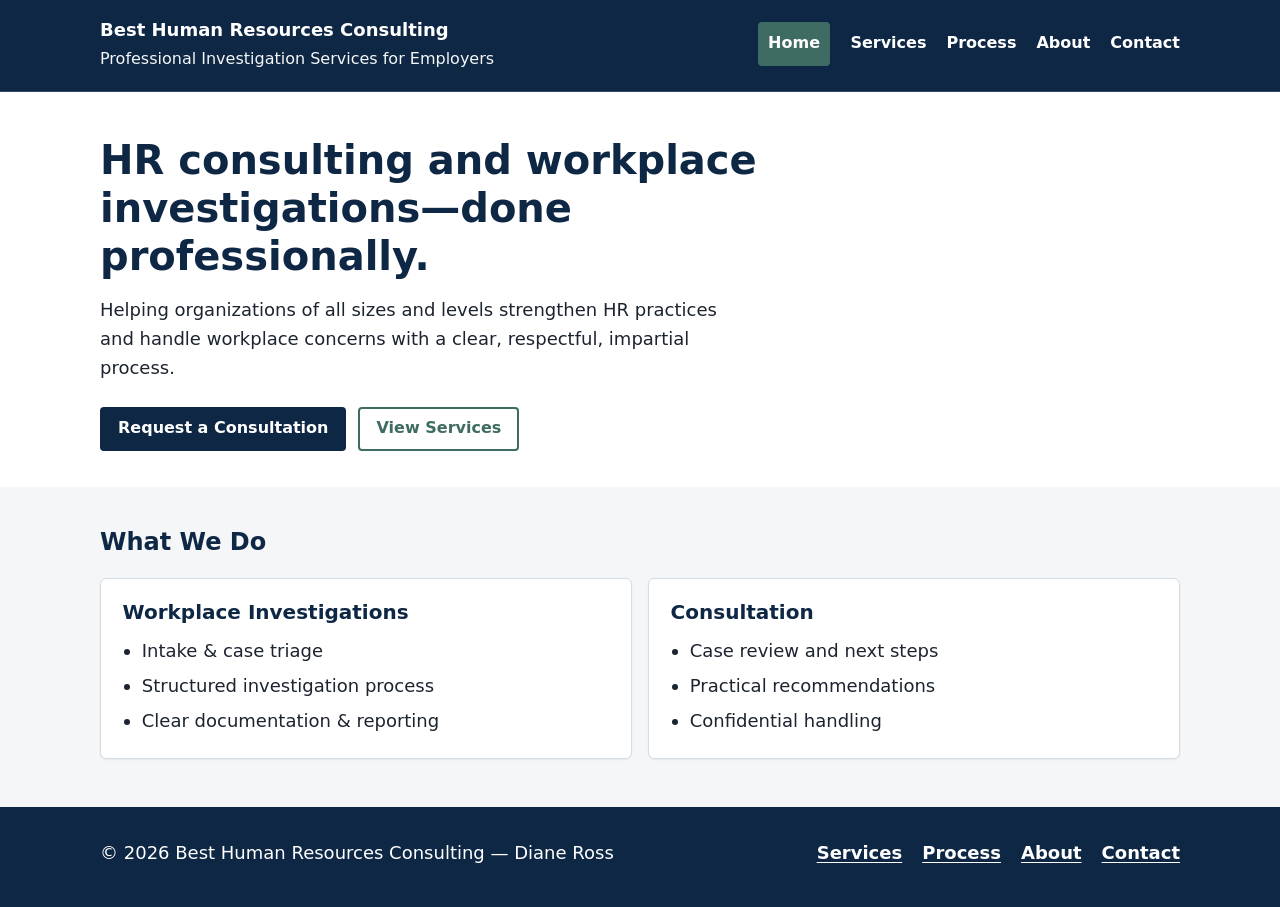
<file: index.html>
<!DOCTYPE html>
<html lang="en">
<head>
  <meta charset="utf-8">
  <meta name="viewport" content="width=device-width, initial-scale=1">
  <title>Home — Best Human Resources Consulting</title>
  <link rel="stylesheet" href="src/css/styles.css">
</head>
<body>
  <a class="skip-link" href="#content">Skip to content</a>

  <header class="site-header">
    <div class="wrap header-inner">
      <div class="brand">
        <!-- Future logo: place an image from public/images/ in .brand-logo. Keep the name and subtitle. -->
        <span class="brand-logo"></span>
        <div class="brand-text">
          <a class="brand-name" href="index.html">Best Human Resources Consulting</a>
          <p class="brand-subtitle">Professional Investigation Services for Employers</p>
        </div>
      </div>

      <div class="nav">
        <details class="nav-menu">
          <summary>
            <span class="nav-label-open">Menu</span>
            <span class="nav-label-close">Close</span>
          </summary>
        </details>
        <nav aria-label="Primary">
          <ul class="nav-list">
            <li><a href="index.html" aria-current="page">Home<span class="visually-hidden"> (current page)</span></a></li>
            <li><a href="services.html">Services</a></li>
            <li><a href="process.html">Process</a></li>
            <li><a href="about.html">About</a></li>
            <li><a href="contact.html">Contact</a></li>
          </ul>
        </nav>
      </div>
    </div>
  </header>

  <main id="content" class="home-main">
    <section class="hero">
      <div class="wrap">
        <h1>HR consulting and workplace investigations—done professionally.</h1>
        <p>Helping organizations of all sizes and levels strengthen HR practices and handle workplace concerns with a clear, respectful, impartial process.</p>
        <div class="actions">
          <a class="button" href="contact.html">Request a Consultation</a>
          <a class="button button-secondary" href="services.html">View Services</a>
        </div>
      </div>
    </section>

    <section class="what-we-do" aria-labelledby="what-we-do-heading">
      <div class="wrap">
        <h2 id="what-we-do-heading">What We Do</h2>
        <div class="card-grid">
          <article class="card">
            <h3>Workplace Investigations</h3>
            <ul>
              <li>Intake &amp; case triage</li>
              <li>Structured investigation process</li>
              <li>Clear documentation &amp; reporting</li>
            </ul>
          </article>
          <article class="card">
            <h3>Consultation</h3>
            <ul>
              <li>Case review and next steps</li>
              <li>Practical recommendations</li>
              <li>Confidential handling</li>
            </ul>
          </article>
        </div>
      </div>
    </section>
  </main>

  <footer class="site-footer">
    <div class="wrap footer-inner">
      <p class="footer-copy">© 2026 Best Human Resources Consulting — Diane Ross</p>
      <nav aria-label="Footer">
        <ul class="footer-list">
          <li><a href="services.html">Services</a></li>
          <li><a href="process.html">Process</a></li>
          <li><a href="about.html">About</a></li>
          <li><a href="contact.html">Contact</a></li>
        </ul>
      </nav>
    </div>
  </footer>
</body>
</html>
</file>
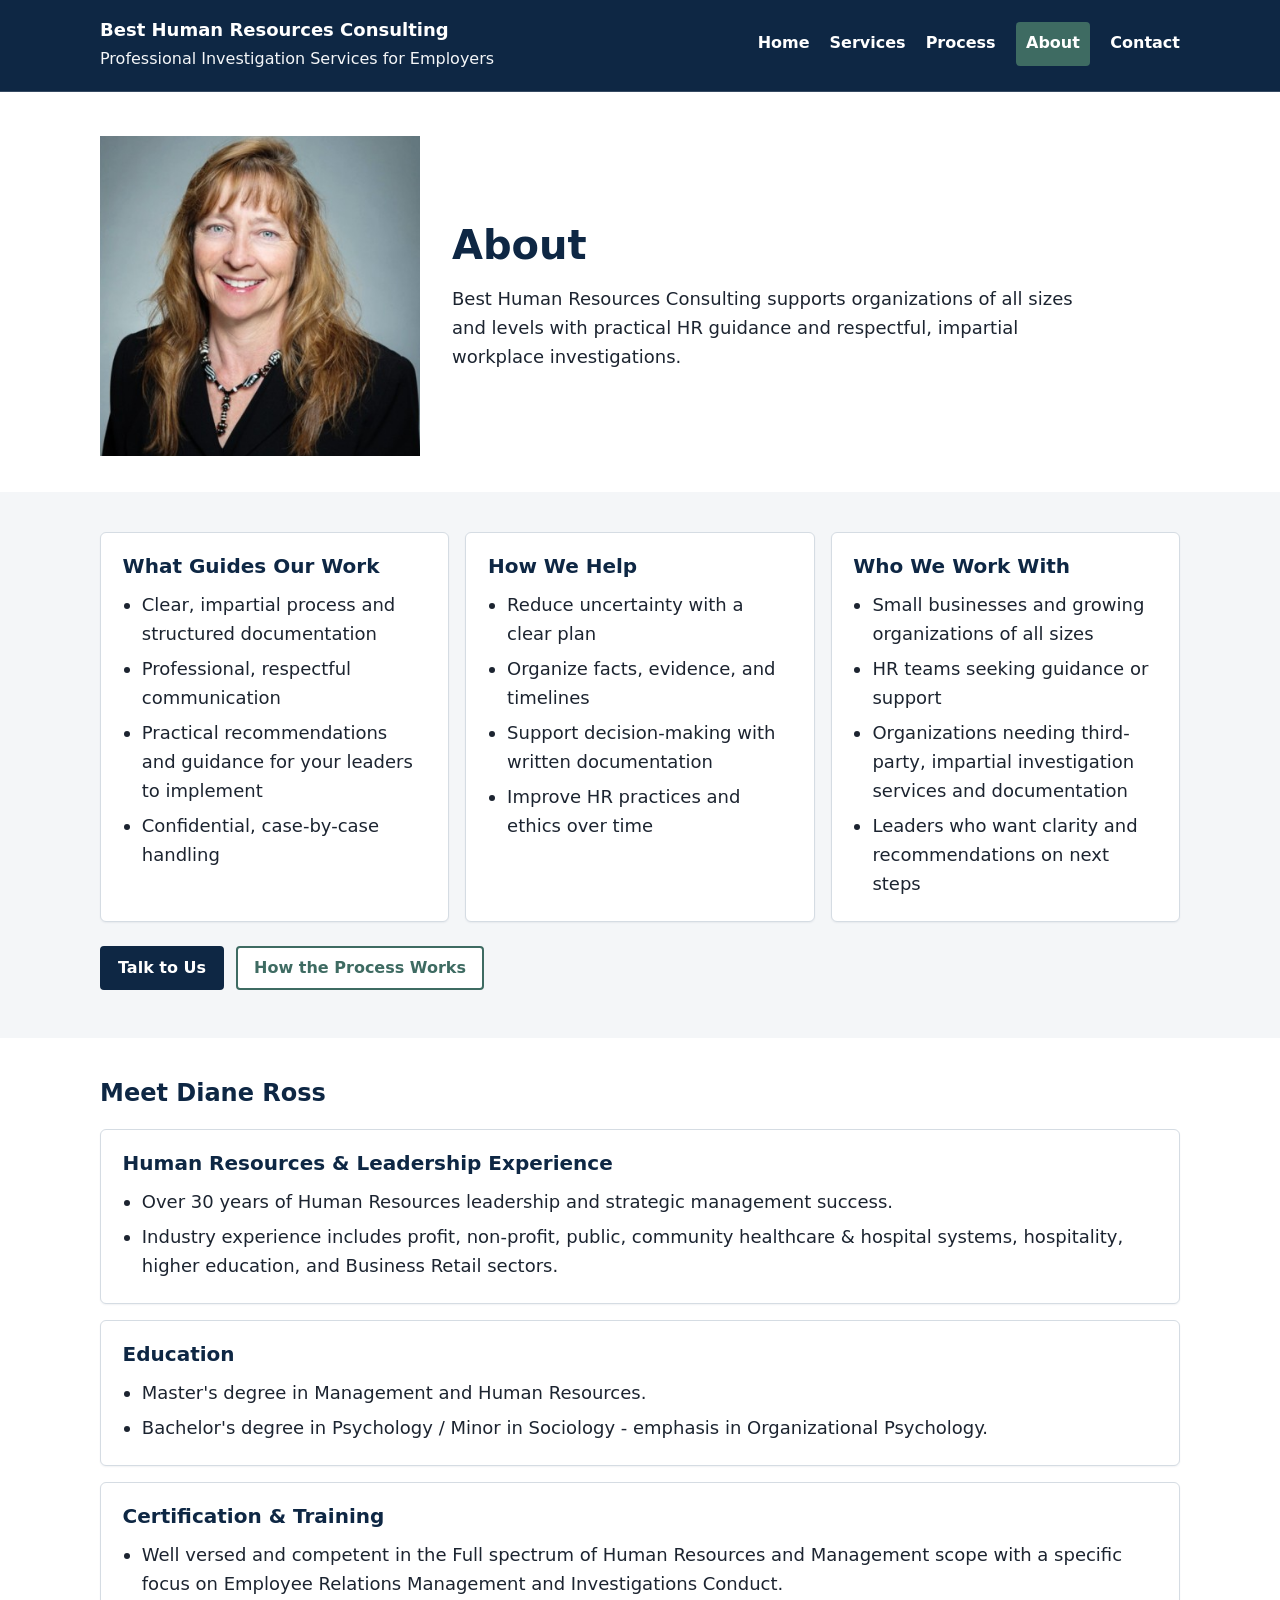
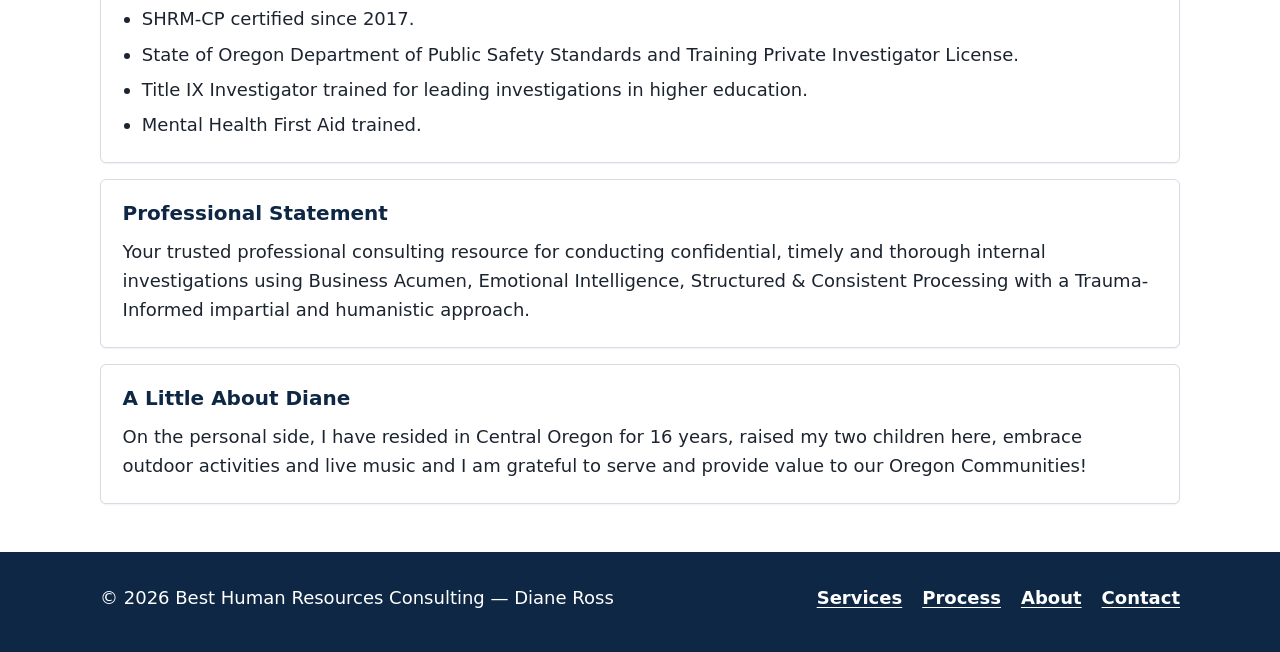
<file: about.html>
<!DOCTYPE html>
<html lang="en">
<head>
  <meta charset="utf-8">
  <meta name="viewport" content="width=device-width, initial-scale=1">
  <title>About — Best Human Resources Consulting</title>
  <link rel="stylesheet" href="src/css/styles.css">
</head>
<body>
  <a class="skip-link" href="#content">Skip to content</a>

  <header class="site-header">
    <div class="wrap header-inner">
      <div class="brand">
        <!-- Future logo: place an image from public/images/ in .brand-logo. Keep the name and subtitle. -->
        <span class="brand-logo"></span>
        <div class="brand-text">
          <a class="brand-name" href="index.html">Best Human Resources Consulting</a>
          <p class="brand-subtitle">Professional Investigation Services for Employers</p>
        </div>
      </div>

      <div class="nav">
        <details class="nav-menu">
          <summary>
            <span class="nav-label-open">Menu</span>
            <span class="nav-label-close">Close</span>
          </summary>
        </details>
        <nav aria-label="Primary">
          <ul class="nav-list">
            <li><a href="index.html">Home</a></li>
            <li><a href="services.html">Services</a></li>
            <li><a href="process.html">Process</a></li>
            <li><a href="about.html" aria-current="page">About<span class="visually-hidden"> (current page)</span></a></li>
            <li><a href="contact.html">Contact</a></li>
          </ul>
        </nav>
      </div>
    </div>
  </header>

  <main id="content" class="home-main">
    <section class="hero">
      <div class="wrap about-intro">
        <img class="about-photo" src="public/images/diane-ross.png" width="390" height="390" alt="Diane Ross, Best Human Resources Consulting.">
        <div>
          <h1>About</h1>
          <p>Best Human Resources Consulting supports organizations of all sizes and levels with practical HR guidance and respectful, impartial workplace investigations.</p>
        </div>
      </div>
    </section>

    <section class="what-we-do" aria-label="About the practice">
      <div class="wrap">
        <div class="about-points">
          <article class="card">
            <h2>What Guides Our Work</h2>
            <ul>
              <li>Clear, impartial process and structured documentation</li>
              <li>Professional, respectful communication</li>
              <li>Practical recommendations and guidance for your leaders to implement</li>
              <li>Confidential, case-by-case handling</li>
            </ul>
          </article>
          <article class="card">
            <h2>How We Help</h2>
            <ul>
              <li>Reduce uncertainty with a clear plan</li>
              <li>Organize facts, evidence, and timelines</li>
              <li>Support decision-making with written documentation</li>
              <li>Improve HR practices and ethics over time</li>
            </ul>
          </article>
          <article class="card">
            <h2>Who We Work With</h2>
            <ul>
              <li>Small businesses and growing organizations of all sizes</li>
              <li>HR teams seeking guidance or support</li>
              <li>Organizations needing third-party, impartial investigation services and documentation</li>
              <li>Leaders who want clarity and recommendations on next steps</li>
            </ul>
          </article>
        </div>
        <div class="actions">
          <a class="button" href="contact.html">Talk to Us</a>
          <a class="button button-secondary" href="process.html">How the Process Works</a>
        </div>
      </div>
    </section>

    <section class="about-bio" aria-labelledby="meet-diane">
      <div class="wrap">
        <h2 id="meet-diane">Meet Diane Ross</h2>
        <div class="bio-groups">
          <article class="card">
            <h3>Human Resources &amp; Leadership Experience</h3>
            <ul>
              <li>Over 30 years of Human Resources leadership and strategic management success.</li>
              <li>Industry experience includes profit, non-profit, public, community healthcare &amp; hospital systems, hospitality, higher education, and Business Retail sectors.</li>
            </ul>
          </article>
          <article class="card">
            <h3>Education</h3>
            <ul>
              <li>Master's degree in Management and Human Resources.</li>
              <li>Bachelor's degree in Psychology / Minor in Sociology - emphasis in Organizational Psychology.</li>
            </ul>
          </article>
          <article class="card">
            <h3>Certification &amp; Training</h3>
            <ul>
              <li>Well versed and competent in the Full spectrum of Human Resources and Management scope with a specific focus on Employee Relations Management and Investigations Conduct.</li>
              <li>SHRM-CP certified since 2017.</li>
              <li>State of Oregon Department of Public Safety Standards and Training Private Investigator License.</li>
              <li>Title IX Investigator trained for leading investigations in higher education.</li>
              <li>Mental Health First Aid trained.</li>
            </ul>
          </article>
          <article class="card">
            <h3>Professional Statement</h3>
            <p>Your trusted professional consulting resource for conducting confidential, timely and thorough internal investigations using Business Acumen, Emotional Intelligence, Structured &amp; Consistent Processing with a Trauma-Informed impartial and humanistic approach.</p>
          </article>
          <article class="card">
            <h3>A Little About Diane</h3>
            <p>On the personal side, I have resided in Central Oregon for 16 years, raised my two children here, embrace outdoor activities and live music and I am grateful to serve and provide value to our Oregon Communities!</p>
          </article>
        </div>
      </div>
    </section>
  </main>

  <footer class="site-footer">
    <div class="wrap footer-inner">
      <p class="footer-copy">© 2026 Best Human Resources Consulting — Diane Ross</p>
      <nav aria-label="Footer">
        <ul class="footer-list">
          <li><a href="services.html">Services</a></li>
          <li><a href="process.html">Process</a></li>
          <li><a href="about.html" aria-current="page">About<span class="visually-hidden"> (current page)</span></a></li>
          <li><a href="contact.html">Contact</a></li>
        </ul>
      </nav>
    </div>
  </footer>
</body>
</html>
</file>
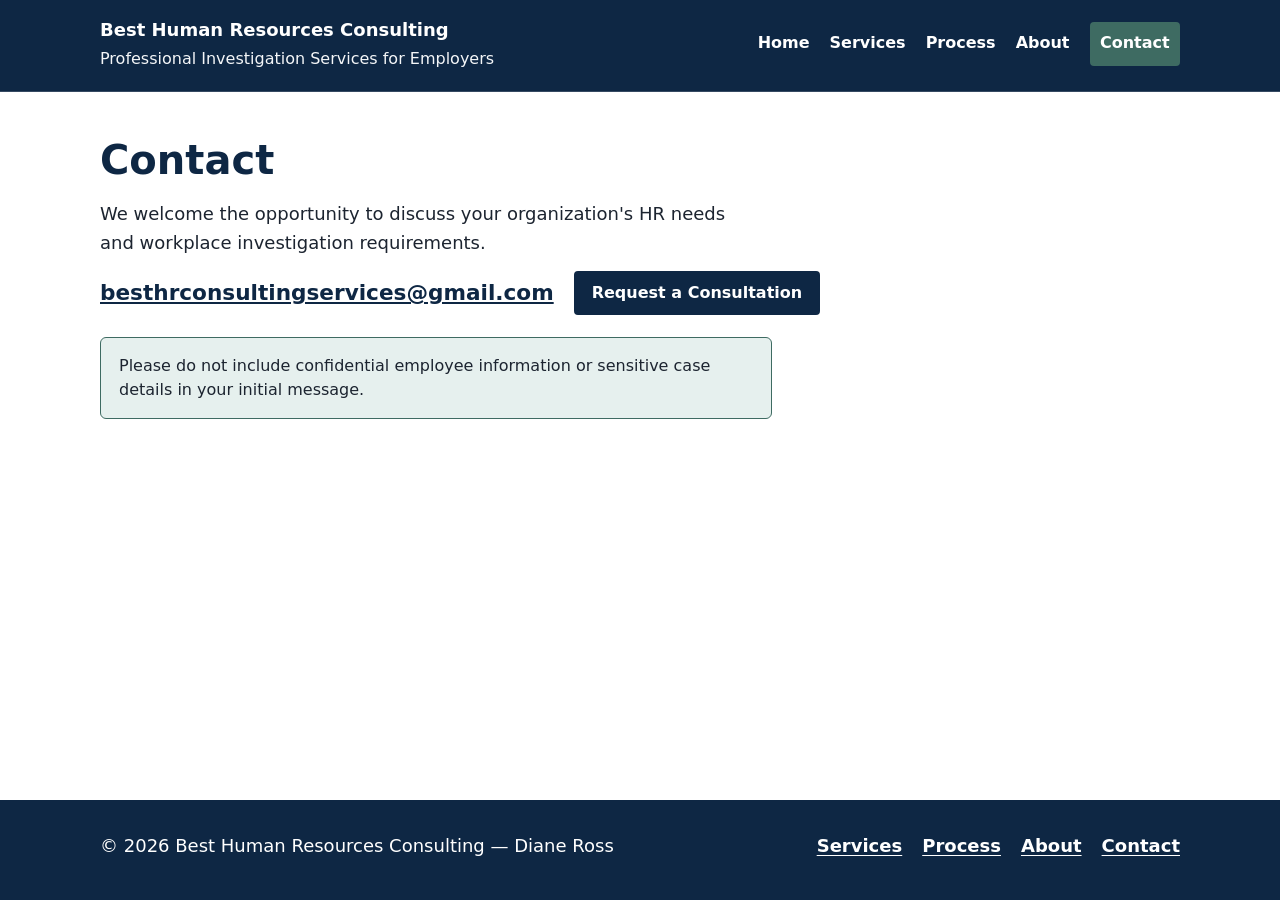
<file: contact.html>
<!DOCTYPE html>
<html lang="en">
<head>
  <meta charset="utf-8">
  <meta name="viewport" content="width=device-width, initial-scale=1">
  <title>Contact — Best Human Resources Consulting</title>
  <link rel="stylesheet" href="src/css/styles.css">
</head>
<body>
  <a class="skip-link" href="#content">Skip to content</a>

  <header class="site-header">
    <div class="wrap header-inner">
      <div class="brand">
        <!-- Future logo: place an image from public/images/ in .brand-logo. Keep the name and subtitle. -->
        <span class="brand-logo"></span>
        <div class="brand-text">
          <a class="brand-name" href="index.html">Best Human Resources Consulting</a>
          <p class="brand-subtitle">Professional Investigation Services for Employers</p>
        </div>
      </div>

      <div class="nav">
        <details class="nav-menu">
          <summary>
            <span class="nav-label-open">Menu</span>
            <span class="nav-label-close">Close</span>
          </summary>
        </details>
        <nav aria-label="Primary">
          <ul class="nav-list">
            <li><a href="index.html">Home</a></li>
            <li><a href="services.html">Services</a></li>
            <li><a href="process.html">Process</a></li>
            <li><a href="about.html">About</a></li>
            <li><a href="contact.html" aria-current="page">Contact<span class="visually-hidden"> (current page)</span></a></li>
          </ul>
        </nav>
      </div>
    </div>
  </header>

  <main id="content" class="home-main">
    <section class="hero">
      <div class="wrap">
        <h1>Contact</h1>
        <p>We welcome the opportunity to discuss your organization's HR needs and workplace investigation requirements.</p>
        <div class="contact-row">
          <p class="contact-email"><a href="mailto:besthrconsultingservices@gmail.com">besthrconsultingservices@gmail.com</a></p>
          <a class="button" href="mailto:besthrconsultingservices@gmail.com">Request a Consultation</a>
        </div>
        <p class="notice">Please do not include confidential employee information or sensitive case details in your initial message.</p>
      </div>
    </section>
  </main>

  <footer class="site-footer">
    <div class="wrap footer-inner">
      <p class="footer-copy">© 2026 Best Human Resources Consulting — Diane Ross</p>
      <nav aria-label="Footer">
        <ul class="footer-list">
          <li><a href="services.html">Services</a></li>
          <li><a href="process.html">Process</a></li>
          <li><a href="about.html">About</a></li>
          <li><a href="contact.html" aria-current="page">Contact<span class="visually-hidden"> (current page)</span></a></li>
        </ul>
      </nav>
    </div>
  </footer>
</body>
</html>
</file>
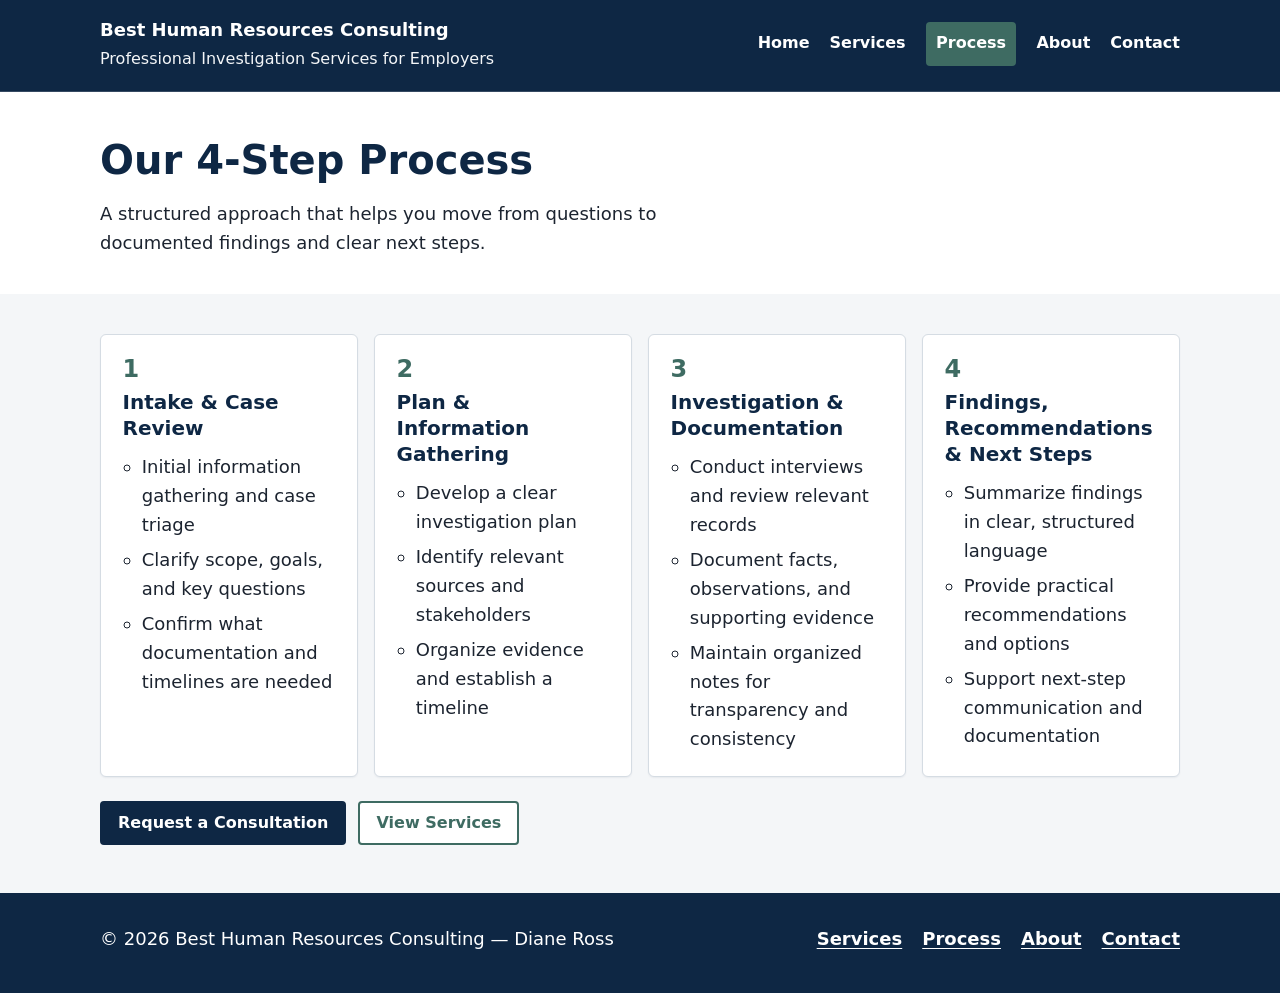
<file: process.html>
<!DOCTYPE html>
<html lang="en">
<head>
  <meta charset="utf-8">
  <meta name="viewport" content="width=device-width, initial-scale=1">
  <title>Our 4-Step Process — Best Human Resources Consulting</title>
  <link rel="stylesheet" href="src/css/styles.css">
</head>
<body>
  <a class="skip-link" href="#content">Skip to content</a>

  <header class="site-header">
    <div class="wrap header-inner">
      <div class="brand">
        <!-- Future logo: place an image from public/images/ in .brand-logo. Keep the name and subtitle. -->
        <span class="brand-logo"></span>
        <div class="brand-text">
          <a class="brand-name" href="index.html">Best Human Resources Consulting</a>
          <p class="brand-subtitle">Professional Investigation Services for Employers</p>
        </div>
      </div>

      <div class="nav">
        <details class="nav-menu">
          <summary>
            <span class="nav-label-open">Menu</span>
            <span class="nav-label-close">Close</span>
          </summary>
        </details>
        <nav aria-label="Primary">
          <ul class="nav-list">
            <li><a href="index.html">Home</a></li>
            <li><a href="services.html">Services</a></li>
            <li><a href="process.html" aria-current="page">Process<span class="visually-hidden"> (current page)</span></a></li>
            <li><a href="about.html">About</a></li>
            <li><a href="contact.html">Contact</a></li>
          </ul>
        </nav>
      </div>
    </div>
  </header>

  <main id="content" class="home-main">
    <section class="hero">
      <div class="wrap">
        <h1>Our 4-Step Process</h1>
        <p>A structured approach that helps you move from questions to documented findings and clear next steps.</p>
      </div>
    </section>

    <section class="what-we-do" aria-label="Four process steps">
      <div class="wrap">
        <ol class="step-grid">
          <li class="card step">
            <h2><span class="step-number">1</span> Intake &amp; Case Review</h2>
            <ul>
              <li>Initial information gathering and case triage</li>
              <li>Clarify scope, goals, and key questions</li>
              <li>Confirm what documentation and timelines are needed</li>
            </ul>
          </li>
          <li class="card step">
            <h2><span class="step-number">2</span> Plan &amp; Information Gathering</h2>
            <ul>
              <li>Develop a clear investigation plan</li>
              <li>Identify relevant sources and stakeholders</li>
              <li>Organize evidence and establish a timeline</li>
            </ul>
          </li>
          <li class="card step">
            <h2><span class="step-number">3</span> Investigation &amp; Documentation</h2>
            <ul>
              <li>Conduct interviews and review relevant records</li>
              <li>Document facts, observations, and supporting evidence</li>
              <li>Maintain organized notes for transparency and consistency</li>
            </ul>
          </li>
          <li class="card step">
            <h2><span class="step-number">4</span> Findings, Recommendations &amp; Next Steps</h2>
            <ul>
              <li>Summarize findings in clear, structured language</li>
              <li>Provide practical recommendations and options</li>
              <li>Support next-step communication and documentation</li>
            </ul>
          </li>
        </ol>
        <div class="actions">
          <a class="button" href="contact.html">Request a Consultation</a>
          <a class="button button-secondary" href="services.html">View Services</a>
        </div>
      </div>
    </section>
  </main>

  <footer class="site-footer">
    <div class="wrap footer-inner">
      <p class="footer-copy">© 2026 Best Human Resources Consulting — Diane Ross</p>
      <nav aria-label="Footer">
        <ul class="footer-list">
          <li><a href="services.html">Services</a></li>
          <li><a href="process.html" aria-current="page">Process<span class="visually-hidden"> (current page)</span></a></li>
          <li><a href="about.html">About</a></li>
          <li><a href="contact.html">Contact</a></li>
        </ul>
      </nav>
    </div>
  </footer>
</body>
</html>
</file>
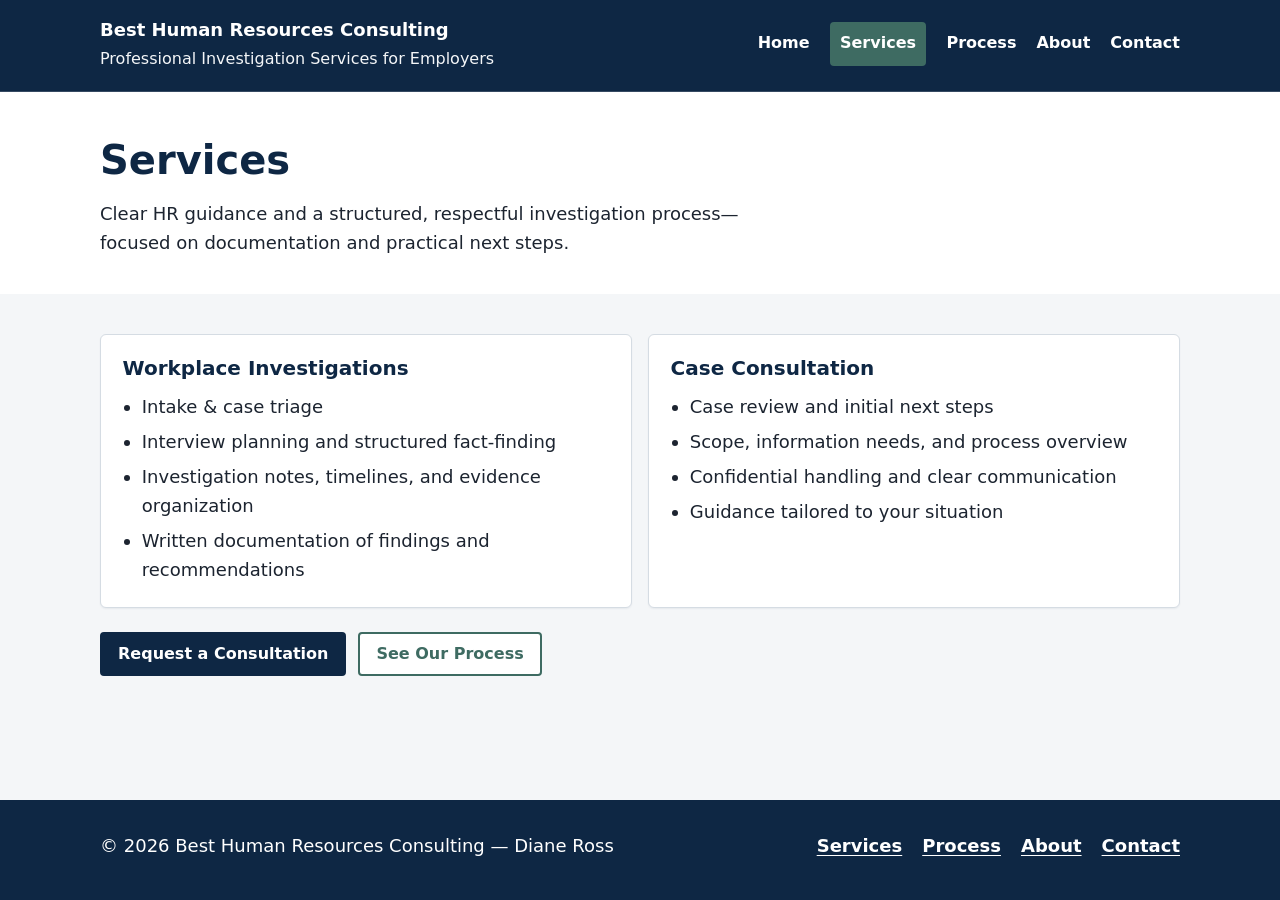
<file: services.html>
<!DOCTYPE html>
<html lang="en">
<head>
  <meta charset="utf-8">
  <meta name="viewport" content="width=device-width, initial-scale=1">
  <title>Services — Best Human Resources Consulting</title>
  <link rel="stylesheet" href="src/css/styles.css">
</head>
<body>
  <a class="skip-link" href="#content">Skip to content</a>

  <header class="site-header">
    <div class="wrap header-inner">
      <div class="brand">
        <!-- Future logo: place an image from public/images/ in .brand-logo. Keep the name and subtitle. -->
        <span class="brand-logo"></span>
        <div class="brand-text">
          <a class="brand-name" href="index.html">Best Human Resources Consulting</a>
          <p class="brand-subtitle">Professional Investigation Services for Employers</p>
        </div>
      </div>

      <div class="nav">
        <details class="nav-menu">
          <summary>
            <span class="nav-label-open">Menu</span>
            <span class="nav-label-close">Close</span>
          </summary>
        </details>
        <nav aria-label="Primary">
          <ul class="nav-list">
            <li><a href="index.html">Home</a></li>
            <li><a href="services.html" aria-current="page">Services<span class="visually-hidden"> (current page)</span></a></li>
            <li><a href="process.html">Process</a></li>
            <li><a href="about.html">About</a></li>
            <li><a href="contact.html">Contact</a></li>
          </ul>
        </nav>
      </div>
    </div>
  </header>

  <main id="content" class="home-main">
    <section class="hero">
      <div class="wrap">
        <h1>Services</h1>
        <p>Clear HR guidance and a structured, respectful investigation process—focused on documentation and practical next steps.</p>
      </div>
    </section>

    <section class="what-we-do" aria-label="Service details">
      <div class="wrap">
        <div class="card-grid">
          <article class="card">
            <h2>Workplace Investigations</h2>
            <ul>
              <li>Intake &amp; case triage</li>
              <li>Interview planning and structured fact-finding</li>
              <li>Investigation notes, timelines, and evidence organization</li>
              <li>Written documentation of findings and recommendations</li>
            </ul>
          </article>
          <article class="card">
            <h2>Case Consultation</h2>
            <ul>
              <li>Case review and initial next steps</li>
              <li>Scope, information needs, and process overview</li>
              <li>Confidential handling and clear communication</li>
              <li>Guidance tailored to your situation</li>
            </ul>
          </article>
        </div>
        <div class="actions">
          <a class="button" href="contact.html">Request a Consultation</a>
          <a class="button button-secondary" href="process.html">See Our Process</a>
        </div>
      </div>
    </section>
  </main>

  <footer class="site-footer">
    <div class="wrap footer-inner">
      <p class="footer-copy">© 2026 Best Human Resources Consulting — Diane Ross</p>
      <nav aria-label="Footer">
        <ul class="footer-list">
          <li><a href="services.html" aria-current="page">Services<span class="visually-hidden"> (current page)</span></a></li>
          <li><a href="process.html">Process</a></li>
          <li><a href="about.html">About</a></li>
          <li><a href="contact.html">Contact</a></li>
        </ul>
      </nav>
    </div>
  </footer>
</body>
</html>
</file>
<file: src/css/styles.css>
/* Shared styles for Best Human Resources Consulting.
   Plain CSS. No build step and no external fonts. */

:root {
  --navy: #0e2744;
  --sage: #3e6b62;
  --white: #ffffff;
  --gray: #f4f6f8;
  --ink: #1c2430;
  --muted: #3e4a59;
  --line: #d5dce3;
  --content: 67.5rem;
  --space: 1rem;
  --font: system-ui, "Segoe UI", Roboto, Helvetica, Arial, sans-serif;
}

*,
*::before,
*::after {
  box-sizing: border-box;
}

body {
  margin: 0;
  min-height: 100vh;
  display: flex;
  flex-direction: column;
  background: var(--white);
  color: var(--ink);
  font-family: var(--font);
  font-size: 1.125rem;
  line-height: 1.6;
}

main {
  flex: 1;
}

img {
  max-width: 100%;
  height: auto;
}

a {
  color: var(--sage);
}

a:hover {
  color: var(--navy);
}

:focus {
  outline: none;
}

:focus-visible {
  outline: 2px solid var(--navy);
  outline-offset: 3px;
}

.skip-link {
  position: absolute;
  left: var(--space);
  top: 0;
  transform: translateY(-120%);
  z-index: 2;
  background: var(--white);
  color: var(--navy);
  padding: 0.5rem 1rem;
  font-weight: 600;
  text-decoration: none;
}

.skip-link:focus {
  transform: translateY(0.5rem);
}

.visually-hidden {
  position: absolute;
  width: 1px;
  height: 1px;
  padding: 0;
  margin: -1px;
  overflow: hidden;
  clip: rect(0, 0, 0, 0);
  white-space: nowrap;
  border: 0;
}

.wrap {
  width: min(100% - 2rem, var(--content));
  margin-inline: auto;
}

.site-header {
  background: var(--navy);
  border-bottom: 1px solid rgba(255, 255, 255, 0.16);
  position: relative;
}

.header-inner {
  display: block;
  padding: 1rem 0 1.25rem;
}

.brand {
  display: flex;
  align-items: center;
  gap: 0.75rem;
  min-width: 0;
  padding-right: 5.5rem;
}

.brand-logo:empty {
  display: none;
}

.brand-logo img {
  display: block;
  height: 40px;
  width: auto;
}

.brand-name {
  color: var(--white);
  font-size: 1.125rem;
  font-weight: 650;
  line-height: 1.3;
  text-decoration: none;
}

.brand-name:hover {
  color: var(--white);
  text-decoration: underline;
  text-decoration-color: var(--sage);
  text-decoration-thickness: 2px;
  text-underline-offset: 0.25rem;
}

.brand-subtitle {
  margin: 0.15rem 0 0;
  color: var(--gray);
  font-size: 1rem;
  line-height: 1.5;
}

.nav summary {
  display: inline-flex;
  align-items: center;
  justify-content: center;
  min-height: 44px;
  min-width: 44px;
  padding: 0.25rem 0.85rem;
  border: 1px solid rgba(255, 255, 255, 0.45);
  border-radius: 4px;
  background: transparent;
  color: var(--white);
  font: inherit;
  font-size: 1rem;
  font-weight: 600;
  line-height: 1.4;
  cursor: pointer;
  list-style: none;
}

.nav summary::-webkit-details-marker {
  display: none;
}

.nav summary {
  position: absolute;
  top: 1rem;
  right: 1rem;
}

.nav-label-close {
  display: none;
}

.nav-menu[open] .nav-label-open {
  display: none;
}

.nav-menu[open] .nav-label-close {
  display: inline;
}

.nav > nav {
  display: none;
}

.nav-menu[open] + nav {
  display: block;
}

.nav-list {
  list-style: none;
  margin: 0.75rem 0 0;
  padding: 0;
}

.nav-list a {
  display: flex;
  align-items: center;
  width: 100%;
  min-height: 44px;
  color: var(--white);
  font-size: 1rem;
  font-weight: 600;
  line-height: 1.4;
  text-decoration: none;
  white-space: nowrap;
}

.nav summary:hover,
.nav-list a:hover {
  color: var(--white);
  text-decoration: underline;
  text-decoration-color: var(--sage);
  text-decoration-thickness: 2px;
  text-underline-offset: 0.3rem;
}

.nav summary:hover {
  border-color: var(--sage);
}

.nav-list a[aria-current="page"] {
  background: var(--sage);
  color: var(--white);
  padding-inline: 0.65rem;
  border-radius: 4px;
  text-decoration: none;
}

.site-header a:focus-visible,
.site-header summary:focus-visible {
  outline-color: var(--white);
}

.home-main {
  display: flex;
  flex-direction: column;
}

.hero {
  padding: 2.75rem 0 2.25rem;
  background: var(--white);
}

.hero h1 {
  margin: 0 0 1rem;
  max-width: 18em;
  color: var(--navy);
  font-size: 2rem;
  font-weight: 650;
  line-height: 1.2;
}

.hero p {
  max-width: 40rem;
  margin: 0;
}

.actions {
  display: flex;
  flex-wrap: wrap;
  gap: 0.75rem;
  margin-top: 1.5rem;
}

.what-we-do {
  flex: 1;
  background: var(--gray);
  padding: 2.5rem 0 3rem;
}

.what-we-do h2 {
  margin: 0 0 1.25rem;
  color: var(--navy);
  font-size: 1.5rem;
  font-weight: 650;
  line-height: 1.3;
}

.card-grid {
  display: grid;
  gap: 1rem;
}

.card {
  background: var(--white);
  border: 1px solid var(--line);
  border-radius: 6px;
  padding: 1.25rem 1.35rem 1.4rem;
  box-shadow: 0 1px 2px rgba(14, 39, 68, 0.06);
}

.card h2,
.card h3 {
  margin: 0 0 0.75rem;
  color: var(--navy);
  font-size: 1.25rem;
  font-weight: 650;
  line-height: 1.3;
}

.card ul {
  margin: 0;
  padding-left: 1.2rem;
}

.card li + li {
  margin-top: 0.4rem;
}

.step-grid {
  list-style: none;
  display: grid;
  gap: 1rem;
  margin: 0;
  padding: 0;
}

.step-number {
  display: block;
  margin-bottom: 0.35rem;
  color: var(--sage);
  font-size: 1.5rem;
  font-weight: 650;
  line-height: 1.2;
}

.about-intro {
  display: grid;
  gap: 1.5rem;
  justify-items: start;
  align-items: center;
}

.about-photo {
  display: block;
  width: min(100%, 390px);
  height: auto;
  max-width: 390px;
  max-height: 390px;
}

.about-points {
  display: grid;
  gap: 1rem;
}

.what-we-do h2.section-follow {
  margin-top: 2.5rem;
}

.contact-panel {
  padding: 1rem 1.15rem;
}

.contact-lead {
  margin: 0;
  max-width: 40rem;
}

.contact-row {
  display: flex;
  flex-wrap: wrap;
  align-items: center;
  gap: 0.75rem 1.25rem;
  margin-top: 0.85rem;
  min-width: 0;
  max-width: 100%;
}

.contact-email {
  margin: 0;
  min-width: 0;
  max-width: 100%;
  font-size: 1.35rem;
  font-weight: 650;
  line-height: 1.3;
  overflow-wrap: anywhere;
}

.contact-email a {
  color: var(--navy);
  overflow-wrap: anywhere;
}

.contact-row .button {
  max-width: 100%;
}

.hero p.notice {
  margin: 1.375rem 0 0;
  max-width: 42rem;
  padding: 1rem 1.125rem;
  border: 1px solid var(--sage);
  border-radius: 6px;
  background: #e6f0ee;
  color: var(--ink);
  font-size: 1rem;
  line-height: 1.5;
}

.about-bio {
  padding: 2.5rem 0 3rem;
  background: var(--white);
}

.about-bio h2 {
  margin: 0 0 1.25rem;
  color: var(--navy);
  font-size: 1.5rem;
  font-weight: 650;
  line-height: 1.3;
}

.bio-groups {
  display: grid;
  gap: 1rem;
}

.bio-groups p {
  margin: 0;
}

.page {
  padding: 2.5rem 0 4rem;
}

.page h1 {
  margin: 0 0 1rem;
  max-width: 22em;
  color: var(--navy);
  font-size: 2rem;
  font-weight: 650;
  line-height: 1.2;
}

.page p {
  max-width: 40rem;
  margin: 0;
}

.button {
  display: inline-flex;
  align-items: center;
  justify-content: center;
  min-height: 44px;
  padding: 0.5rem 1rem;
  border: 2px solid var(--navy);
  border-radius: 4px;
  background: var(--navy);
  color: var(--white);
  font: inherit;
  font-size: 1rem;
  font-weight: 600;
  line-height: 1.4;
  text-decoration: none;
}

.button:hover {
  background: var(--white);
  color: var(--navy);
}

.button-secondary {
  background: var(--white);
  border-color: var(--sage);
  color: var(--sage);
}

.button-secondary:hover {
  background: var(--sage);
  color: var(--white);
}

.button:focus-visible {
  outline-color: var(--navy);
}

.site-footer {
  background: var(--navy);
  color: var(--white);
}

.footer-inner {
  display: flex;
  flex-direction: column;
  gap: 1rem;
  padding: 1.5rem 0 2rem;
}

.footer-copy {
  margin: 0;
}

.footer-list {
  list-style: none;
  display: flex;
  flex-direction: column;
  gap: 0.25rem;
  margin: 0;
  padding: 0;
}

.footer-list a {
  display: inline-flex;
  align-items: center;
  min-height: 44px;
  color: var(--white);
  font-weight: 600;
  text-decoration: underline;
  text-underline-offset: 0.2rem;
}

.footer-list a:hover {
  color: var(--gray);
}

.site-footer a:focus-visible {
  outline-color: var(--white);
}

@media (max-width: 699px) {
  .actions,
  .contact-row {
    flex-direction: column;
    align-items: stretch;
  }

  .contact-row .button {
    justify-content: center;
    max-width: 100%;
  }
}

@media (min-width: 700px) {
  .card-grid,
  .step-grid {
    grid-template-columns: 1fr 1fr;
  }
}

@media (min-width: 1024px) {
  .brand {
    flex: 0 1 auto;
    padding-right: 0;
  }

  .brand-logo img {
    height: 48px;
  }

  .header-inner {
    display: flex;
    align-items: center;
    justify-content: space-between;
    gap: 1.5rem;
  }

  .nav {
    display: flex;
    flex: 0 0 auto;
    align-items: center;
    margin-left: auto;
  }

  .nav-menu {
    display: none;
  }

  .nav > nav {
    display: block;
  }

  .nav-list {
    display: flex;
    flex-wrap: nowrap;
    justify-content: flex-end;
    align-items: center;
    gap: 0.25rem 1.25rem;
    margin: 0;
  }

  .nav-list a {
    width: auto;
  }
}

@media (min-width: 700px) {
  .footer-inner {
    flex-direction: row;
    align-items: center;
    justify-content: space-between;
  }

  .footer-list {
    flex-direction: row;
    gap: 0.25rem 1.25rem;
  }
}

@media (min-width: 768px) {
  .about-intro {
    grid-template-columns: 320px minmax(0, 1fr);
    gap: 2rem;
  }

  .about-photo {
    width: 320px;
  }
}

@media (min-width: 1024px) {
  .hero h1,
  .page h1 {
    font-size: 2.5rem;
  }

  .step-grid {
    grid-template-columns: repeat(4, 1fr);
  }

  .about-points {
    grid-template-columns: repeat(3, 1fr);
    align-items: stretch;
  }
}

@media (prefers-reduced-motion: reduce) {
  * {
    scroll-behavior: auto;
  }
}
</file>
